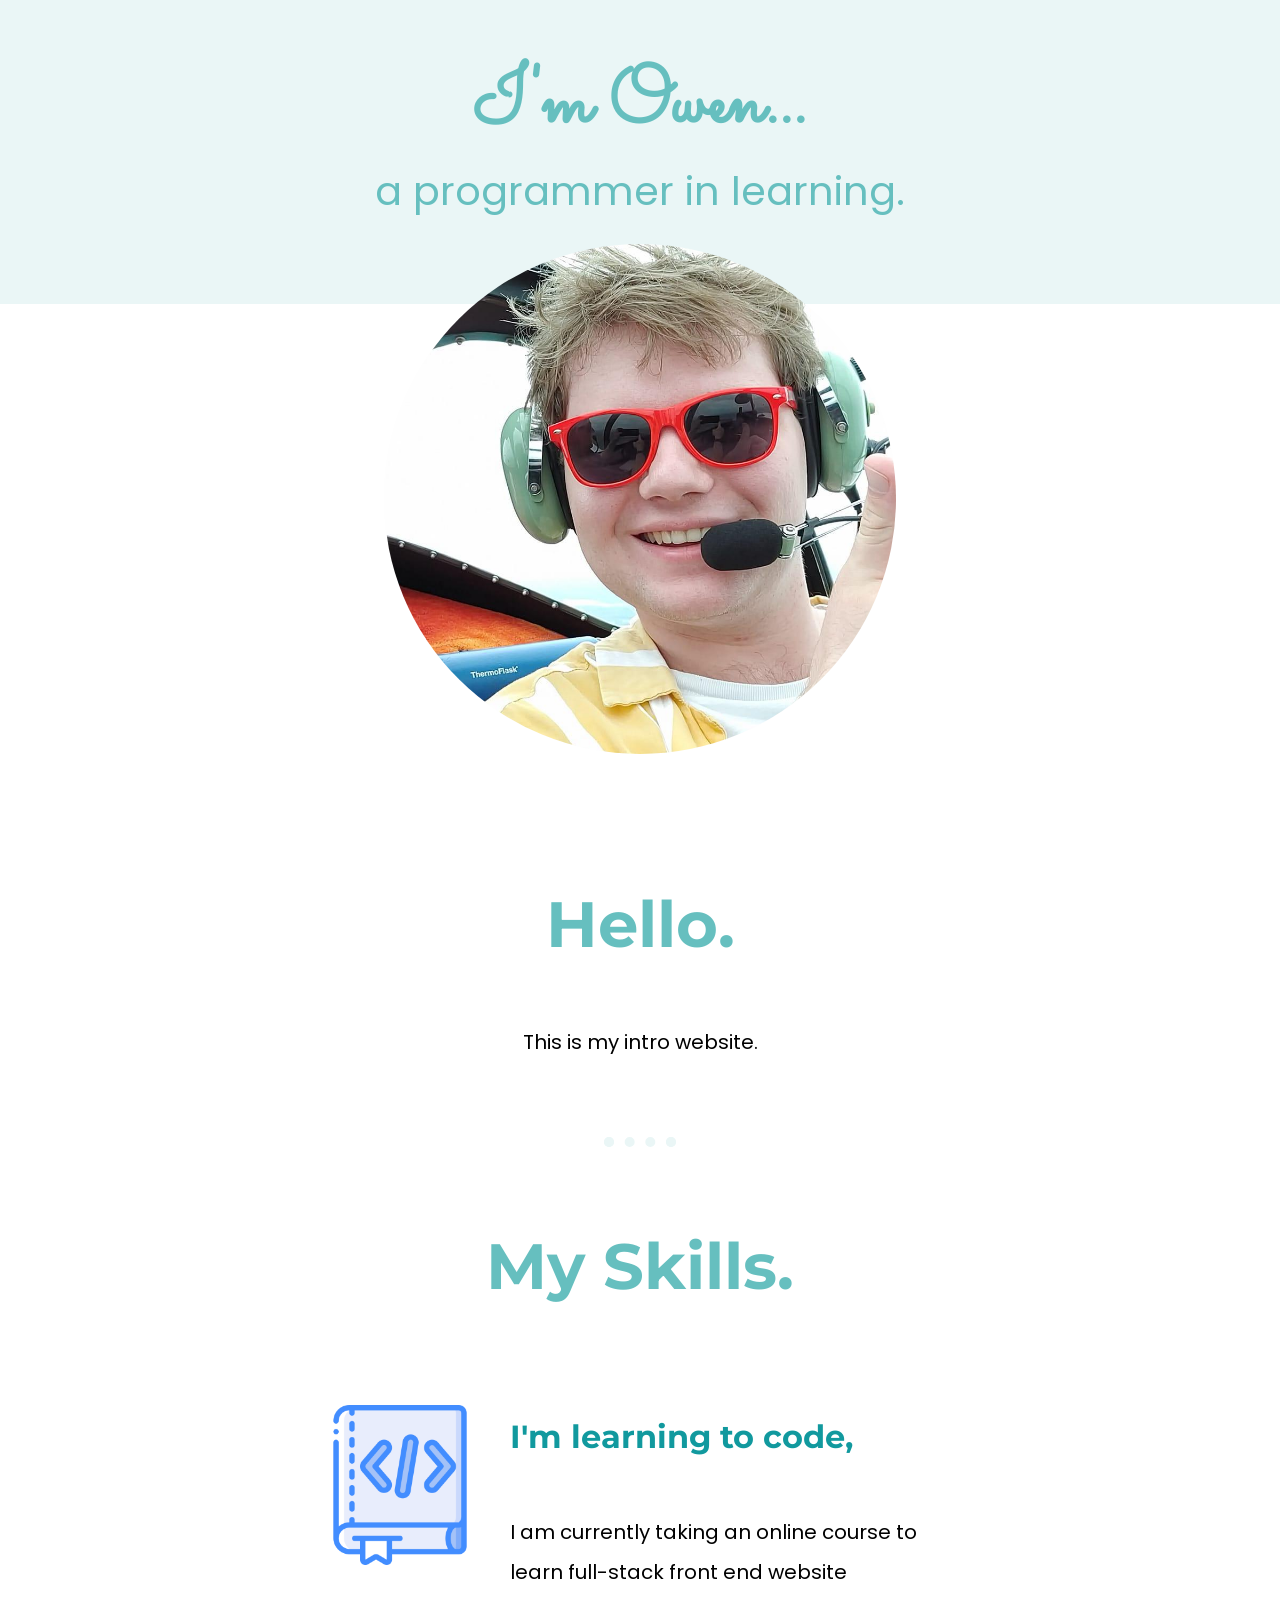
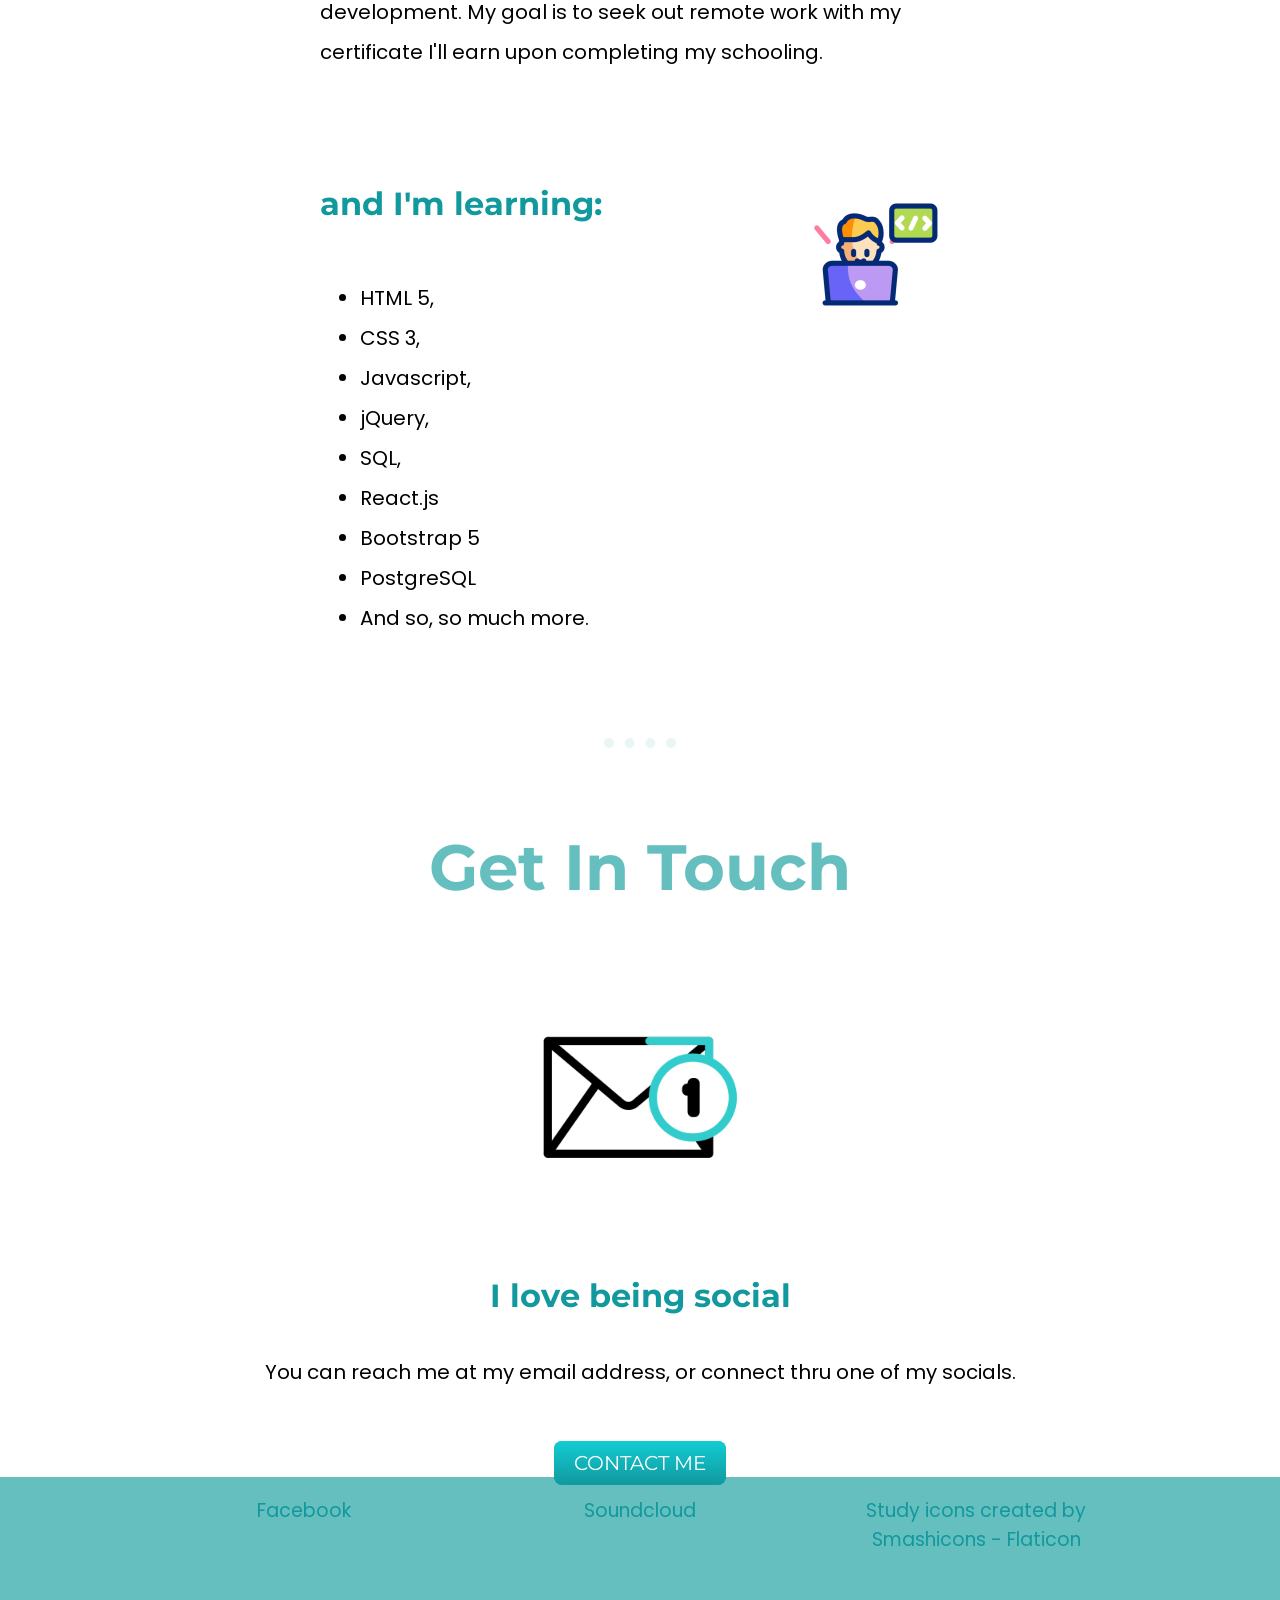
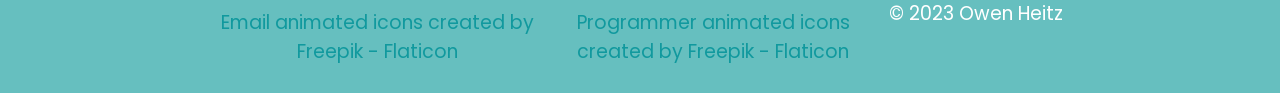
<file: index.html>
<!DOCTYPE html>
<html lang="en" dir="ltr">
    <head>
        <meta charset="utf-8">
        <title>Owen Heitz</title>
        <link rel="stylesheet" href="css/styles.css">
        <link rel="icon" href="favicon.ico">
        <style> @import url('https://fonts.googleapis.com/css2?family=Montserrat&family=Poppins&family=Sacramento&display=swap'); </style>
    </head>
    <body>
        <div class="top-container">
            <h1>I'm Owen...</h1>
            <h2>a programmer in learning.</h2>
        </div>
        <div class="middle-container">

        <div class="profile">
            <img id="owen" src="images/owen.jpg" alt="Owen">
            <h3>Hello.</h3>
            <p>This is my intro website.</p>
        </div>
        <hr>
        <div class="skills">
            <h3>My Skills.</h3>
            <div class="skill-row">
                <img class="skill-icon" src="images/book.png" alt="book">
                <h4>I'm learning to code,</h4>
                <p>I am currently taking an online course to learn full-stack front end website development. My goal is to seek out remote work with my certificate I'll earn upon completing my schooling.</p>
            </div>
            <div class="skill-row">
                <img class="skill-icon2" src="images/programmer.gif" alt="programmer">
                <h4>and I'm learning:</h4>
                <ul>
                    <li>HTML 5,</li>
                    <li>CSS 3,</li>
                    <li>Javascript,</li>
                    <li>jQuery,</li>
                    <li>SQL,</li>
                    <li>React.js</li>
                    <li>Bootstrap 5</li>
                    <li>PostgreSQL</li>
                    <li>And so, so much more.</li>
            </div>
        </div>
        <hr>
        <div class="contact-me">
            <h3>Get In Touch</h3>
            <img id="email" src="images/email.gif" alt="email">
            <h4>I love being social</h4>
            <p>You can reach me at my email address, or connect thru one of my socials.</p>
        </div>
        <a id="contactme" href="mailto:owenaheitz@outlook.com">CONTACT ME</a>
        <div class="bottom-container">
            <a class="footer-link" href="https://www.facebook.com/owen.heitz.1/">Facebook</a>
            <a class="footer-link" href="https://soundcloud.com/dweebis_1">Soundcloud</a>
            <a class="footer-link" href="https://www.flaticon.com/free-icons/study" title="study icons">Study icons created by Smashicons - Flaticon</a>
            <a class="footer-link" href="https://www.flaticon.com/free-animated-icons/email" title="email animated icons">Email animated icons created by Freepik - Flaticon</a>
            <a class="footer-link" href="https://www.flaticon.com/free-animated-icons/programmer" title="programmer animated icons">Programmer animated icons created by Freepik - Flaticon</a>
            <p id="copyright">© 2023 Owen Heitz</p>
        </div>
    </body>
</html>
</file>
<file: css/styles.css>
body {
    margin: 0;
    text-align: center;
    font-family: 'Poppins', sans-serif;}

p {
    font-size: 1.25em;
}

ul {
    font-size: 1.25em;
}

h1 {
    font-family: 'Sacramento', cursive;
    font-size: 500%;
    color: #66BFBF;
    line-height: 4px;
}

h2 {
    color: #66BFBF;
    font-size: 2.5em;
    font-weight: normal;
}

h3 {
    font-family: 'Montserrat', sans-serif;
    color: #66BFBF;
    font-size: 4em;
}

h4 {
    font-family: 'Montserrat', sans-serif;
    color: #11999E;
    font-size: 2em;
}

a {
    color: #11999E;
}

hr {
    border-style: dotted;
    color: #EAF6F6;
    width: 4%;
    border-width: 10px;
    border-top: 0;
    margin: 5em auto;
}

.skill-row {
    width: 50%;
    margin: 100px auto 100px auto;
    text-align: left;
    line-height: 2;
}

.top-container {
    background-color: #EAF6F6;
    padding: 50px 0;
    position: relative;
}

.skill-icon {
    width: 25%;
    float: left;
    margin-right: 30px;
}

.skill-icon2 {
    width: 25%;
    float: right;
    margin-left: 30px;
}

.bottom-container {
    margin-top: 0;
    background-color: #66BFBF;
    padding-bottom: 0.5em;
    display: flex;
    flex-wrap: wrap;
    justify-content: center;
    align-items: stretch;
    gap: 1em;
    text-align: center;
}

.footer-link {
    color: #11999E;
    text-decoration: none;
    font-size: 19px;
    max-width: 25vw;
    flex: 0 1 30vw;
    display: block;
    word-break: break-word;
    box-sizing: border-box;
    height: 100%;
    margin: 1em 0;
}

.contact-me {
    margin-bottom: 5%;
}

#owen {
    text-align: center;
    position: relative;
    width: 40%;
    bottom: 60px;
    border-radius: 50%;
}

#email {
    width: 20%;
}

#contactme {
  background: #11cdd4;
  background-image: -webkit-linear-gradient(top, #11cdd4, #11999e);
  background-image: -moz-linear-gradient(top, #11cdd4, #11999e);
  background-image: -ms-linear-gradient(top, #11cdd4, #11999e);
  background-image: -o-linear-gradient(top, #11cdd4, #11999e);
  background-image: linear-gradient(to bottom, #11cdd4, #11999e);
  -webkit-border-radius: 8;
  -moz-border-radius: 8;
  border-radius: 8px;
  font-family: 'Montserrat', sans-serif;
  color: #ffffff;
  font-size: 20px;
  padding: 10px 20px 10px 20px;
  text-decoration: none;
}

#contactme:hover {
  background: #30e3cb;
  background-image: -webkit-linear-gradient(top, #30e3cb, #2bc4ad);
  background-image: -moz-linear-gradient(top, #30e3cb, #2bc4ad);
  background-image: -ms-linear-gradient(top, #30e3cb, #2bc4ad);
  background-image: -o-linear-gradient(top, #30e3cb, #2bc4ad);
  background-image: linear-gradient(to bottom, #30e3cb, #2bc4ad);
  text-decoration: none;
}

#copyright {
    color: #ffffff;
    margin: 0.5em 0 0 0;
    text-decoration: none;
    font-size: 19px;
}
</file>
